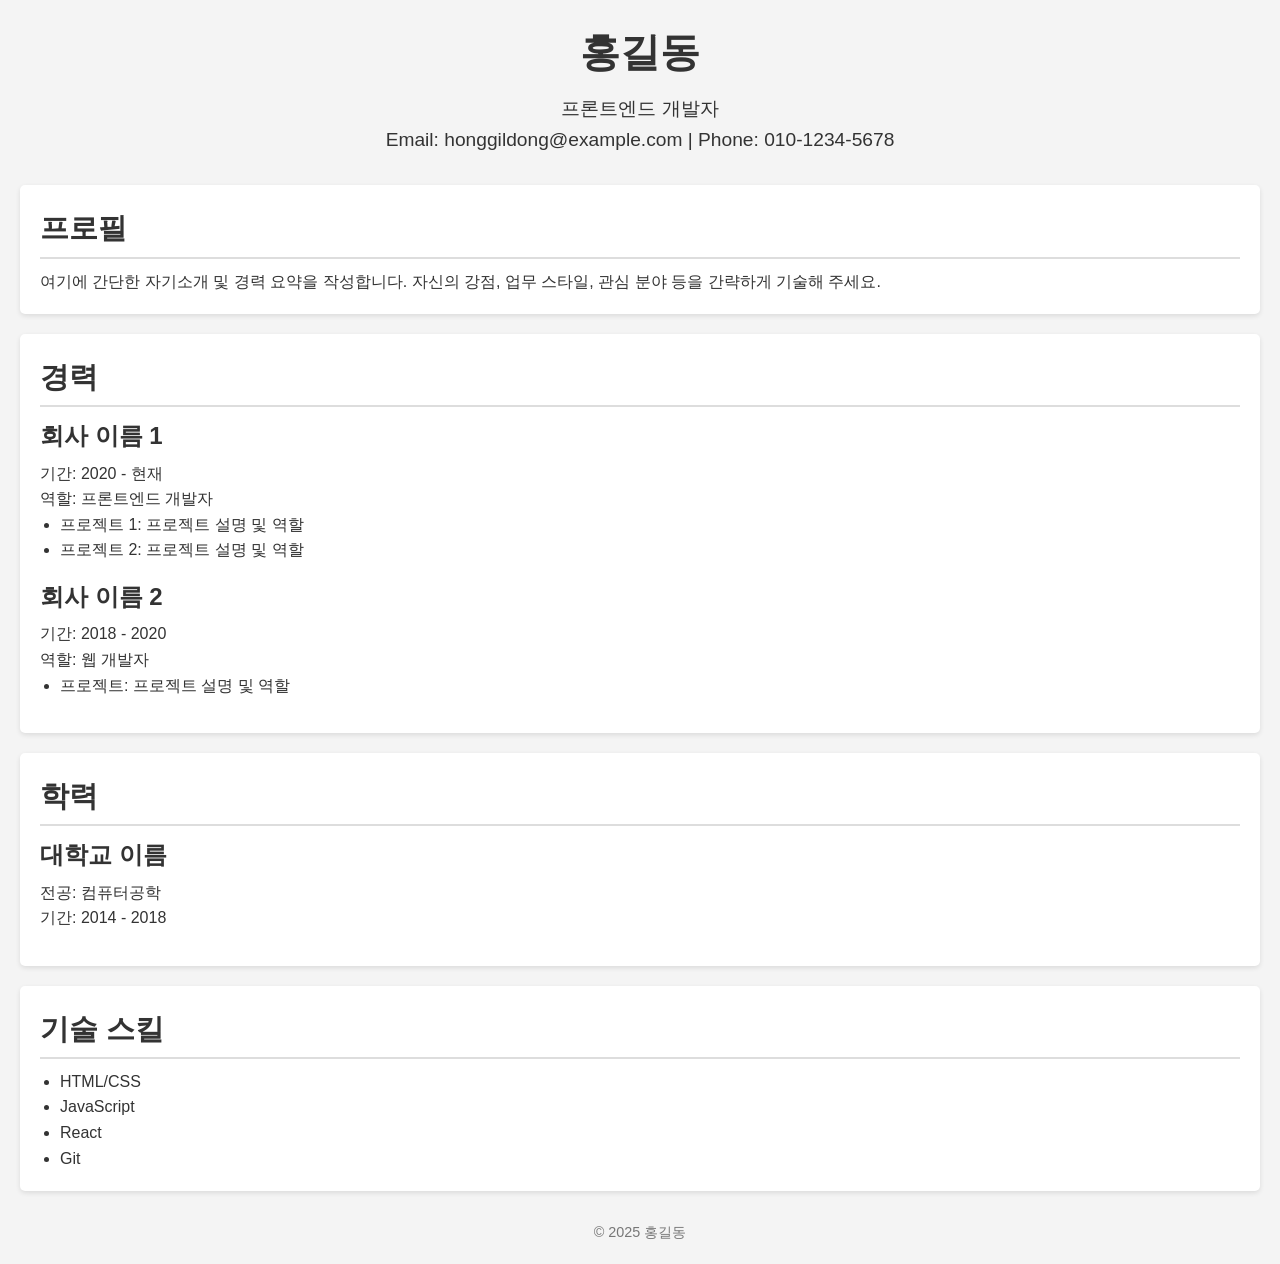
<file: index.html>
<!DOCTYPE html>
<html lang="ko">
<head>
  <meta charset="UTF-8">
  <meta name="viewport" content="width=device-width, initial-scale=1.0">
  <title>홍길동의 이력서</title>
  <!-- styles.css 파일과 연동 -->
  <link rel="stylesheet" href="styles.css">
</head>
<body>
  <!-- 헤더: 이름, 직무, 연락처 등 -->
  <header>
    <h1>홍길동</h1>
    <p>프론트엔드 개발자</p>
    <p>Email: honggildong@example.com | Phone: 010-1234-5678</p>
  </header>

  <!-- 프로필 섹션 -->
  <section class="profile">
    <h2>프로필</h2>
    <p>
      여기에 간단한 자기소개 및 경력 요약을 작성합니다. 자신의 강점, 업무 스타일, 관심 분야 등을 간략하게 기술해 주세요.
    </p>
  </section>

  <!-- 경력 섹션 -->
  <section class="experience">
    <h2>경력</h2>
    <div class="job">
      <h3>회사 이름 1</h3>
      <p>기간: 2020 - 현재</p>
      <p>역할: 프론트엔드 개발자</p>
      <ul>
        <li>프로젝트 1: 프로젝트 설명 및 역할</li>
        <li>프로젝트 2: 프로젝트 설명 및 역할</li>
      </ul>
    </div>
    <div class="job">
      <h3>회사 이름 2</h3>
      <p>기간: 2018 - 2020</p>
      <p>역할: 웹 개발자</p>
      <ul>
        <li>프로젝트: 프로젝트 설명 및 역할</li>
      </ul>
    </div>
  </section>

  <!-- 학력 섹션 -->
  <section class="education">
    <h2>학력</h2>
    <div class="school">
      <h3>대학교 이름</h3>
      <p>전공: 컴퓨터공학</p>
      <p>기간: 2014 - 2018</p>
    </div>
  </section>

  <!-- 기술 및 스킬 섹션 -->
  <section class="skills">
    <h2>기술 스킬</h2>
    <ul>
      <li>HTML/CSS</li>
      <li>JavaScript</li>
      <li>React</li>
      <li>Git</li>
      <!-- 필요에 따라 추가 -->
    </ul>
  </section>

  <!-- 푸터: 저작권 등 -->
  <footer>
    <p>&copy; 2025 홍길동</p>
  </footer>
</body>
</html>
</file>
<file: styles.css>
/* 공통 스타일 초기화 */
* {
    margin: 0;
    padding: 0;
    box-sizing: border-box;
  }
  
  /* 본문 기본 스타일 */
  body {
    font-family: Arial, sans-serif;
    line-height: 1.6;
    background-color: #f4f4f4;
    color: #333;
    padding: 20px;
  }
  
  /* 헤더 스타일 */
  header {
    text-align: center;
    margin-bottom: 30px;
  }
  
  header h1 {
    font-size: 2.5rem;
    margin-bottom: 10px;
  }
  
  header p {
    font-size: 1.2rem;
  }
  
  /* 섹션 공통 스타일 */
  section {
    background: #fff;
    padding: 20px;
    margin-bottom: 20px;
    border-radius: 5px;
    box-shadow: 0 2px 5px rgba(0,0,0,0.1);
  }
  
  section h2 {
    font-size: 1.8rem;
    margin-bottom: 10px;
    border-bottom: 2px solid #ddd;
    padding-bottom: 5px;
  }
  
  /* 경력 및 학력 항목 스타일 */
  .job, .school {
    margin-bottom: 15px;
  }
  
  .job h3, .school h3 {
    font-size: 1.5rem;
    margin-bottom: 5px;
  }
  
  /* 목록 스타일 */
  ul {
    list-style-type: disc;
    margin-left: 20px;
  }
  
  /* 푸터 스타일 */
  footer {
    text-align: center;
    margin-top: 30px;
    font-size: 0.9rem;
    color: #777;
  }
</file>
